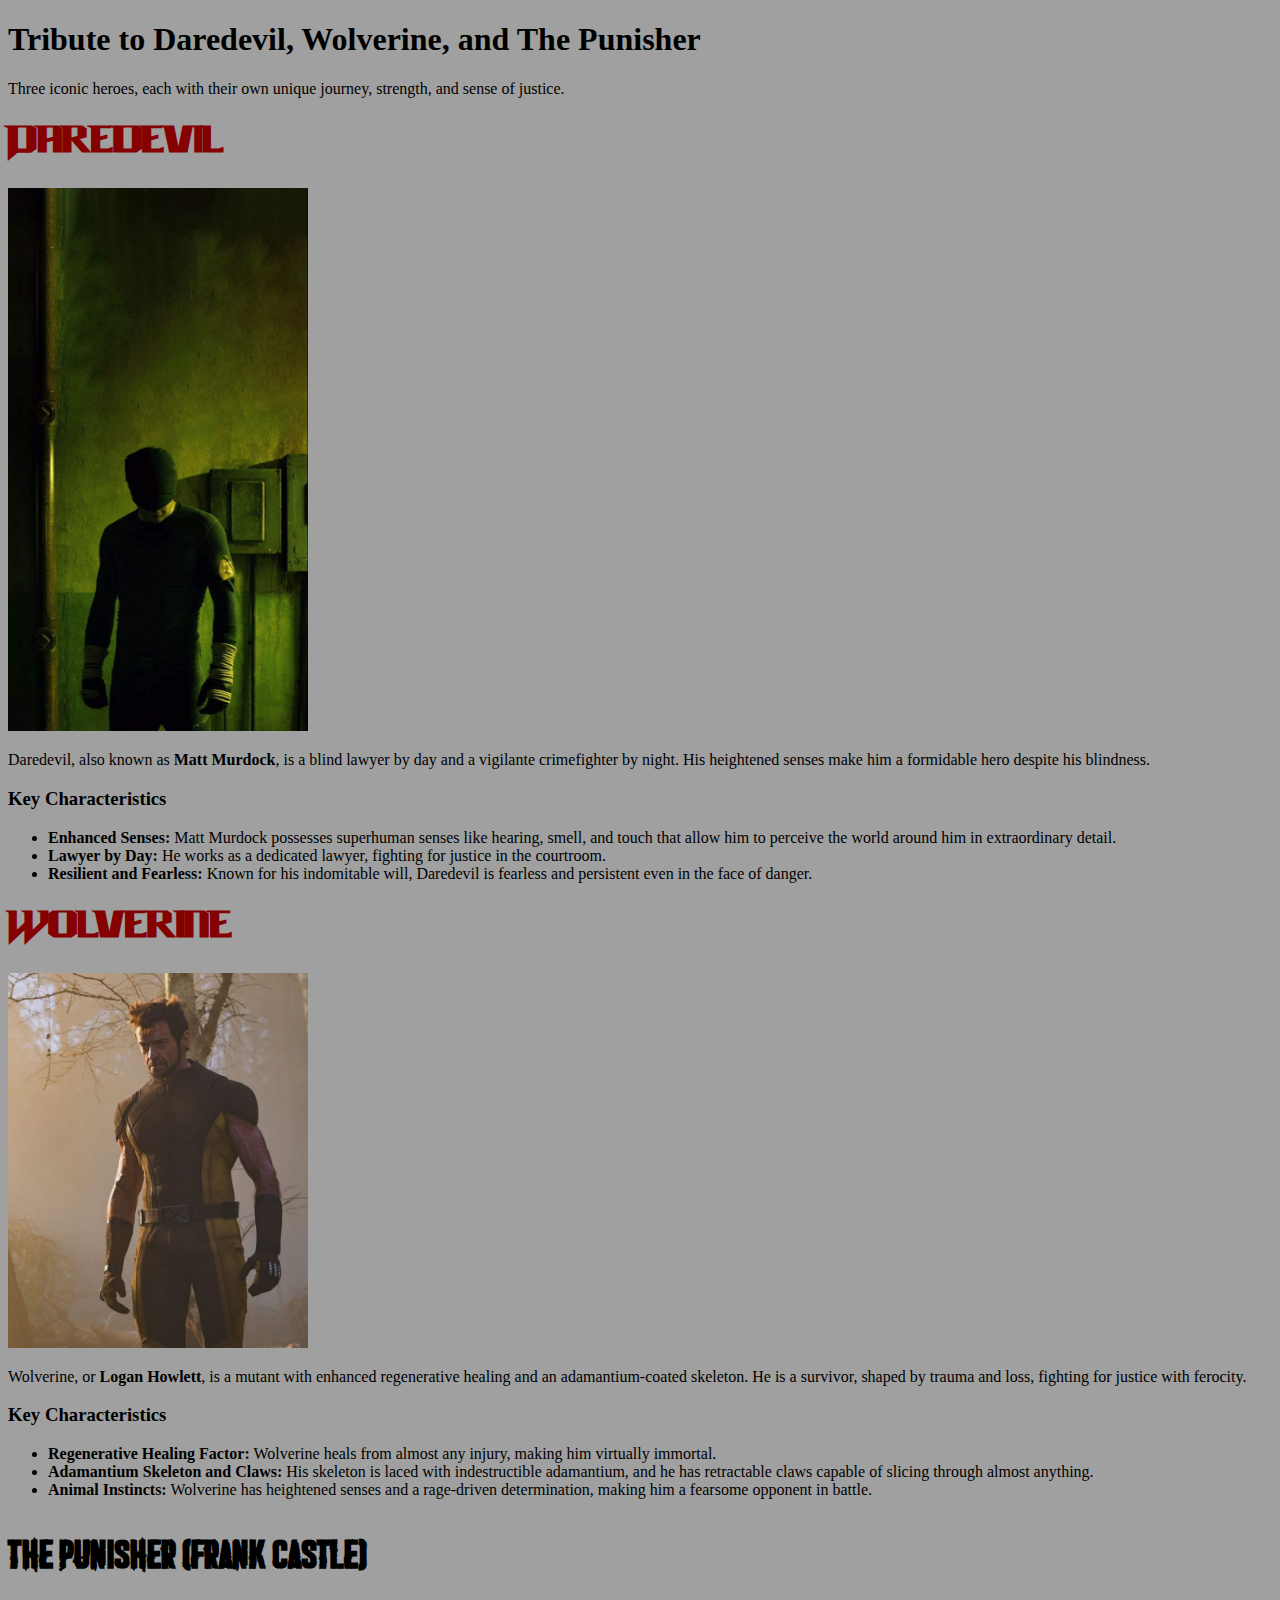
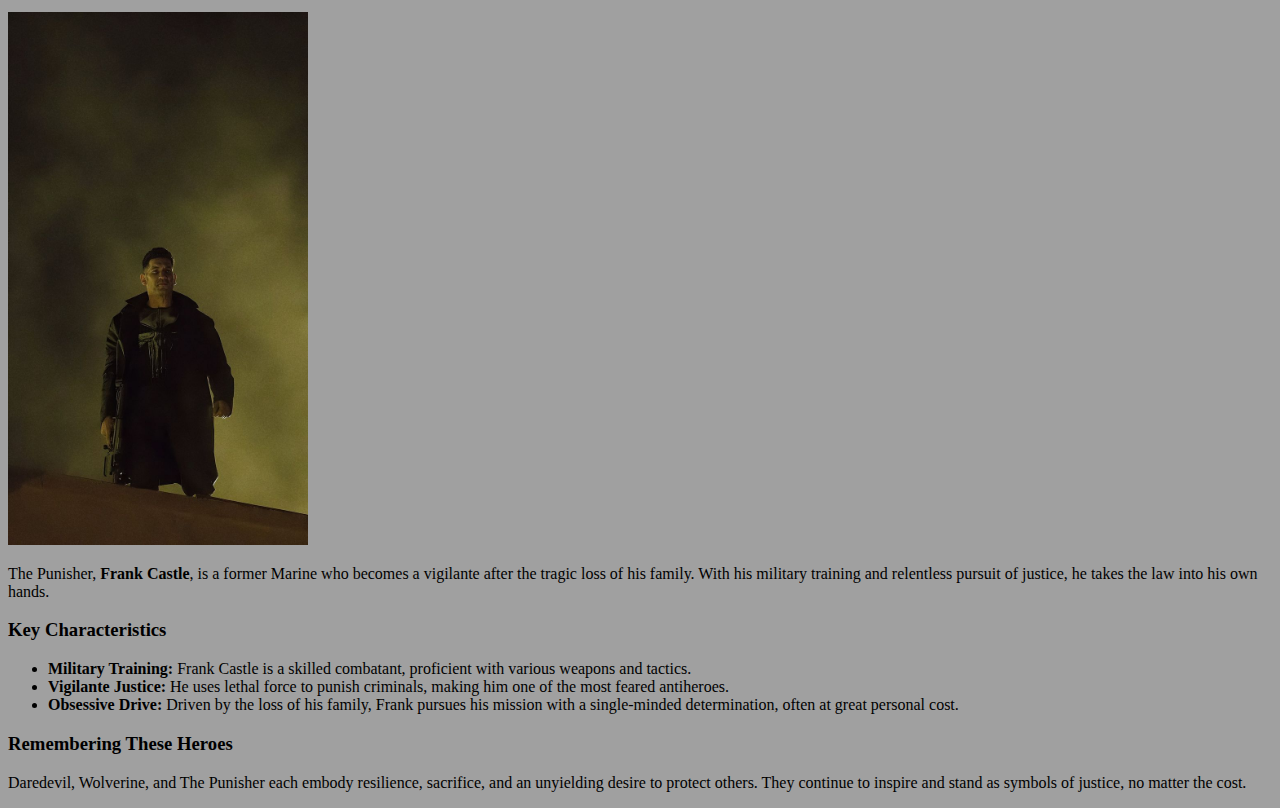
<file: Tribute Page/index.html>
<!DOCTYPE html>
<html lang="en">
<head>
    <meta charset="UTF-8">
    <meta name="viewport" content="width=device-width, initial-scale=1.0">
    <title>Tribute to My Comic Hero's</title>
    <link rel="stylesheet" href="style.css"/>
</head>
<body>

<!-- Daredevil Section -->

    <header>
        <h1>Tribute to Daredevil, Wolverine, and The Punisher</h1>
        <p>Three iconic heroes, each with their own unique journey, strength, and sense of justice.</p>
    </header>

    <section>
        <h2>Daredevil</h2>
        <img src="fotos/cutman.jpg" alt="" >
        <p>Daredevil, also known as <strong>Matt Murdock</strong>, is a blind lawyer by day and a vigilante crimefighter by night. His heightened senses make him a formidable hero despite his blindness.</p>
        <h3>Key Characteristics</h3>
        <ul>
            <li><strong>Enhanced Senses:</strong> Matt Murdock possesses superhuman senses like hearing, smell, and touch that allow him to perceive the world around him in extraordinary detail.</li>
            <li><strong>Lawyer by Day:</strong> He works as a dedicated lawyer, fighting for justice in the courtroom.</li>
            <li><strong>Resilient and Fearless:</strong> Known for his indomitable will, Daredevil is fearless and persistent even in the face of danger.</li>
        </ul>
    </section>

<!-- Wolverine Section -->

    <section>
        <h2 class="wolverine">Wolverine</h2>
        <img src="fotos/Wolverine.jpg" alt="">
        <p>Wolverine, or <strong>Logan Howlett</strong>, is a mutant with enhanced regenerative healing and an adamantium-coated skeleton. He is a survivor, shaped by trauma and loss, fighting for justice with ferocity.</p>
        <h3>Key Characteristics</h3>
        <ul>
            <li><strong>Regenerative Healing Factor:</strong> Wolverine heals from almost any injury, making him virtually immortal.</li>
            <li><strong>Adamantium Skeleton and Claws:</strong> His skeleton is laced with indestructible adamantium, and he has retractable claws capable of slicing through almost anything.</li>
            <li><strong>Animal Instincts:</strong> Wolverine has heightened senses and a rage-driven determination, making him a fearsome opponent in battle.</li>
        </ul>
    </section>

<!-- The Punisher Section -->

    <section>
        <h2 class="the-punisher">The Punisher (Frank Castle)</h2>
        <img src="fotos/The Punisher.jpg" alt="">
        <p>The Punisher, <strong>Frank Castle</strong>, is a former Marine who becomes a vigilante after the tragic loss of his family. With his military training and relentless pursuit of justice, he takes the law into his own hands.</p>
        <h3>Key Characteristics</h3>
        <ul>
            <li><strong>Military Training:</strong> Frank Castle is a skilled combatant, proficient with various weapons and tactics.</li>
            <li><strong>Vigilante Justice:</strong> He uses lethal force to punish criminals, making him one of the most feared antiheroes.</li>
            <li><strong>Obsessive Drive:</strong> Driven by the loss of his family, Frank pursues his mission with a single-minded determination, often at great personal cost.</li>
        </ul>
    </section>

    <footer>
        <h3>Remembering These Heroes</h3>
        <p>Daredevil, Wolverine, and The Punisher each embody resilience, sacrifice, and an unyielding desire to protect others. They continue to inspire and stand as symbols of justice, no matter the cost.</p>
   





</body>
</html>
</file>
<file: Tribute Page/style.css>
@font-face {
    font-family: daredevil;
    src: url(fonts/fontfolder/daredevil.ttf);
  }

  @font-face {
    font-family: wolverine;
    src: url(fonts/fontfolder/wolfsbane2.ttf);
  }


  @font-face {
    font-family: punisher;
    src: url(fonts/fontfolder/punishment.otf);
  }




body {background-color: rgb(160, 160, 160);
    color: black;
}

.container {
    display: flex;
}

img {
    width: 300px; 
}


  h2{ 
    font-family: daredevil;
    color: rgb(133, 1, 1);
  }

  .Wolverine{
    font-family: wolverine;
    font-size: 90px;
    color: #FFFE03;
  }

  .the-punisher{
    font-family: punisher;
    font-size: 40px;
    color: black;
  }
</file>
